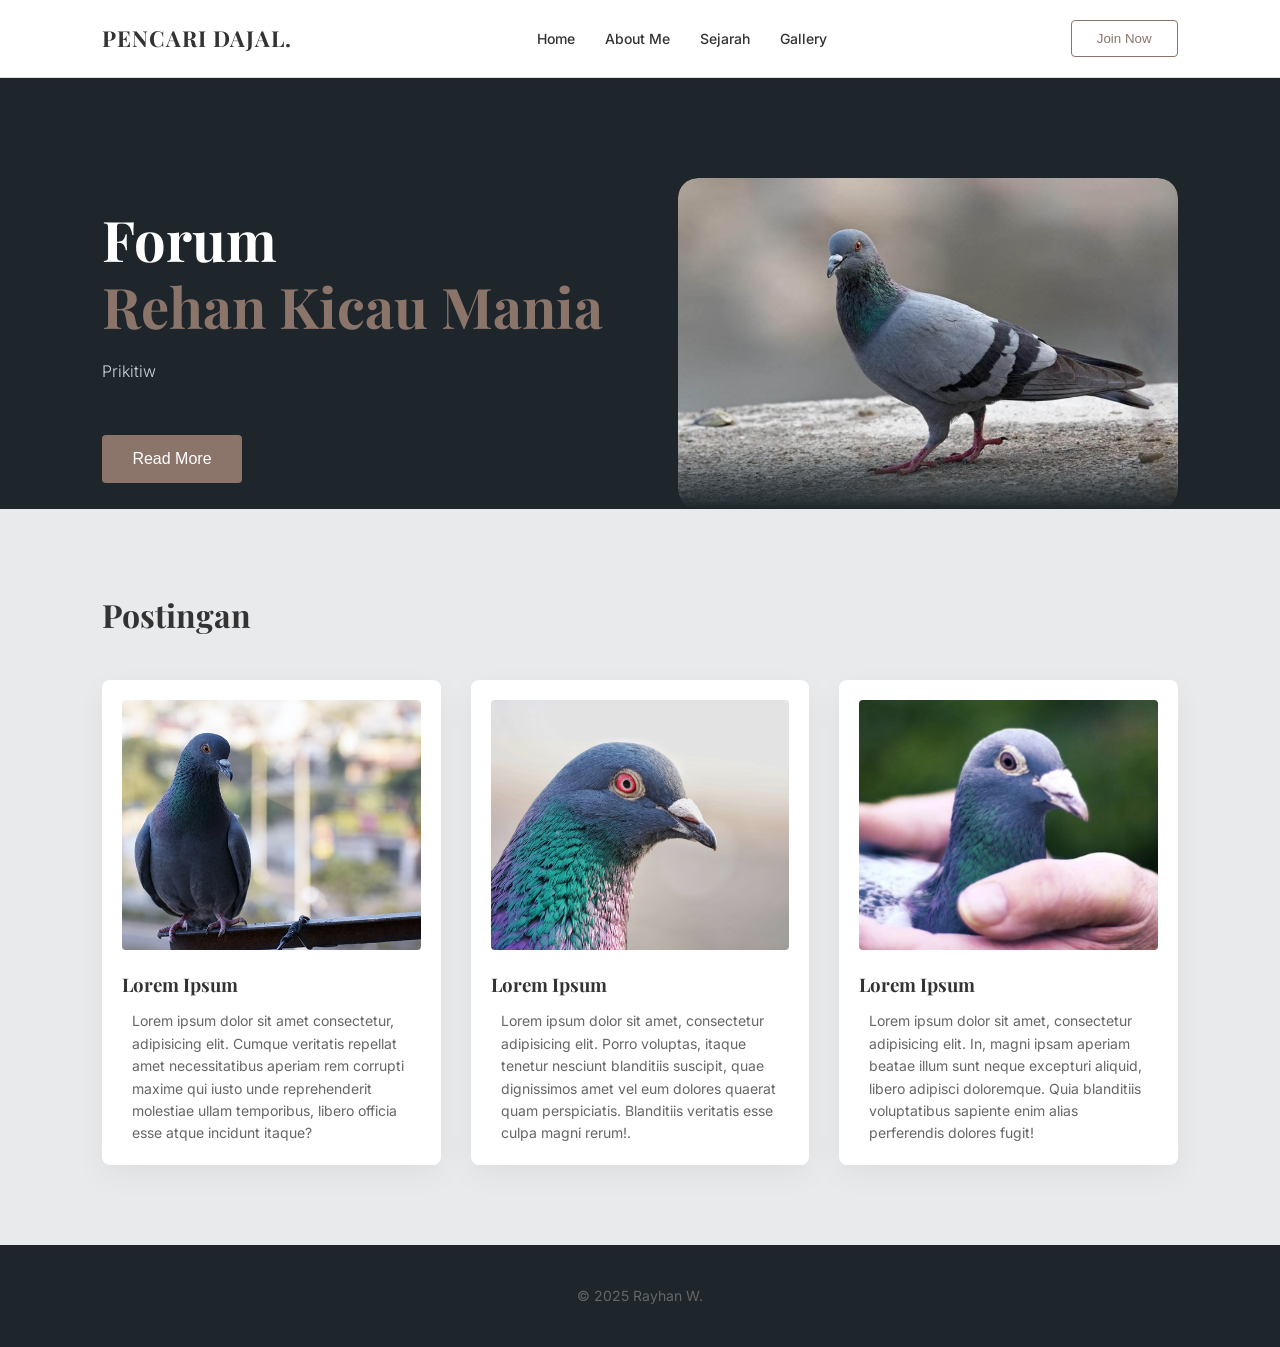
<file: index.html>
<!DOCTYPE html>
<html lang="id">
  <head>
    <meta charset="UTF-8" />
    <meta name="viewport" content="width=device-width, initial-scale=1.0" />
    <title>Rayhan W</title>
    <link rel="stylesheet" href="style.css" />
    <link
      href="https://fonts.googleapis.com/css2?family=Playfair+Display:wght@700&family=Inter:wght@300;400;600&display=swap"
      rel="stylesheet"
    />
  </head>
  <body>
    <nav class="navbar">
      <div class="logo">PENCARI DAJAL.</div>
      <ul class="nav-links">
        <li><a href="index.html">Home</a></li>
        <li><a href="aboutme.html">About Me</a></li>
        <li><a href="sejarah.html">Sejarah</a></li>
        <li><a href="gallery.html">Gallery</a></li>
      </ul>
      <button class="btn-join">Join Now</button>
    </nav>

    <header class="hero" id="home">
      <div class="hero-container">
        <div class="hero-text">
          <h1>Forum <br /><span>Rehan Kicau Mania</span></h1>
          <p>Prikitiw</p>
          <button class="btn-discover">Read More</button>
        </div>
        <div class="hero-image">
          <img src="images/header.png" alt="Header Image" />
        </div>
      </div>
    </header>

    <section class="services" id="breeds">
      <h2 class="section-title">Postingan</h2>
      <div class="service-grid">
        <div class="card">
          <div
            class="card-img"
            style="background-image: url('images/postimg1.png')"
          ></div>
          <h3>Lorem Ipsum</h3>
          <p>
            Lorem ipsum dolor sit amet consectetur, adipisicing elit. Cumque
            veritatis repellat amet necessitatibus aperiam rem corrupti maxime
            qui iusto unde reprehenderit molestiae ullam temporibus, libero
            officia esse atque incidunt itaque?
          </p>
        </div>
        <div class="card">
          <div
            class="card-img"
            style="background-image: url('images/postimg2.png')"
          ></div>
          <h3>Lorem Ipsum</h3>
          <p>
            Lorem ipsum dolor sit amet, consectetur adipisicing elit. Porro
            voluptas, itaque tenetur nesciunt blanditiis suscipit, quae
            dignissimos amet vel eum dolores quaerat quam perspiciatis.
            Blanditiis veritatis esse culpa magni rerum!.
          </p>
        </div>
        <div class="card">
          <div
            class="card-img"
            style="background-image: url('images/postimg3.png')"
          ></div>
          <h3>Lorem Ipsum</h3>
          <p>
            Lorem ipsum dolor sit amet, consectetur adipisicing elit. In, magni
            ipsam aperiam beatae illum sunt neque excepturi aliquid, libero
            adipisci doloremque. Quia blanditiis voluptatibus sapiente enim
            alias perferendis dolores fugit!
          </p>
        </div>
      </div>
    </section>

    <footer
      style="
        padding: 40px 8%;
        text-align: center;
        background: #1e262b;
        color: #666;
        font-size: 14px;
      "
    >
      <p>&copy; 2025 Rayhan W.</p>
    </footer>

    <script src="script.js"></script>
  </body>
</html>
</file>
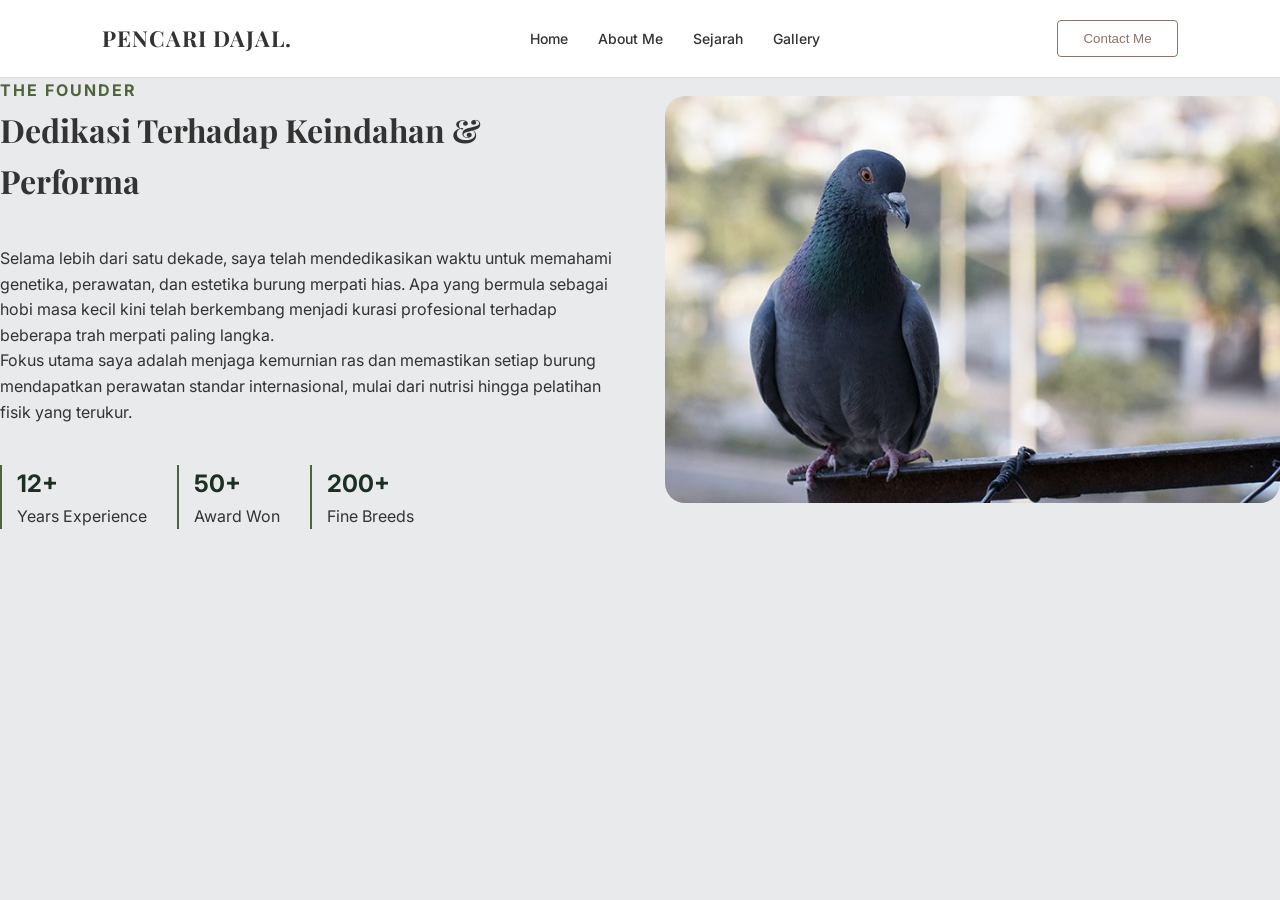
<file: aboutme.html>
<!DOCTYPE html>
<html lang="id">
  <head>
    <meta charset="UTF-8" />
    <meta name="viewport" content="width=device-width, initial-scale=1.0" />
    <title>About Me - Rayhan W</title>
    <link rel="stylesheet" href="style.css" />
    <link
      href="https://fonts.googleapis.com/css2?family=Playfair+Display:wght@700&family=Inter:wght@300;400&display=swap"
      rel="stylesheet"
    />
  </head>
  <body>
    <nav class="navbar">
      <div class="logo">PENCARI DAJAL.</div>
      <ul class="nav-links">
        <li><a href="index.html">Home</a></li>
        <li><a href="aboutme.html">About Me</a></li>
        <li><a href="sejarah.html">Sejarah</a></li>
        <li><a href="gallery.html">Gallery</a></li>
      </ul>
      <button class="btn-join">Contact Me</button>
    </nav>

    <section class="about-page">
      <div class="about-grid">
        <div class="about-text">
          <h4 style="color: #4f633c; letter-spacing: 2px">THE FOUNDER</h4>
          <h1 class="section-title">Dedikasi Terhadap Keindahan & Performa</h1>
          <p>
            Selama lebih dari satu dekade, saya telah mendedikasikan waktu untuk
            memahami genetika, perawatan, dan estetika burung merpati hias. Apa
            yang bermula sebagai hobi masa kecil kini telah berkembang menjadi
            kurasi profesional terhadap beberapa trah merpati paling langka.
          </p>
          <p>
            Fokus utama saya adalah menjaga kemurnian ras dan memastikan setiap
            burung mendapatkan perawatan standar internasional, mulai dari
            nutrisi hingga pelatihan fisik yang terukur.
          </p>
          <div class="stats">
            <div class="stat-item">
              <strong>12+</strong><br />Years Experience
            </div>
            <div class="stat-item"><strong>50+</strong><br />Award Won</div>
            <div class="stat-item"><strong>200+</strong><br />Fine Breeds</div>
          </div>
        </div>
        <div class="about-image">
          <img
            src="images/postimg1.png"
            style="width: 100%; border-radius: 20px; filter: grayscale(20%)"
            alt="Profile"
          />
        </div>
      </div>
    </section>
  </body>
</html>
</file>
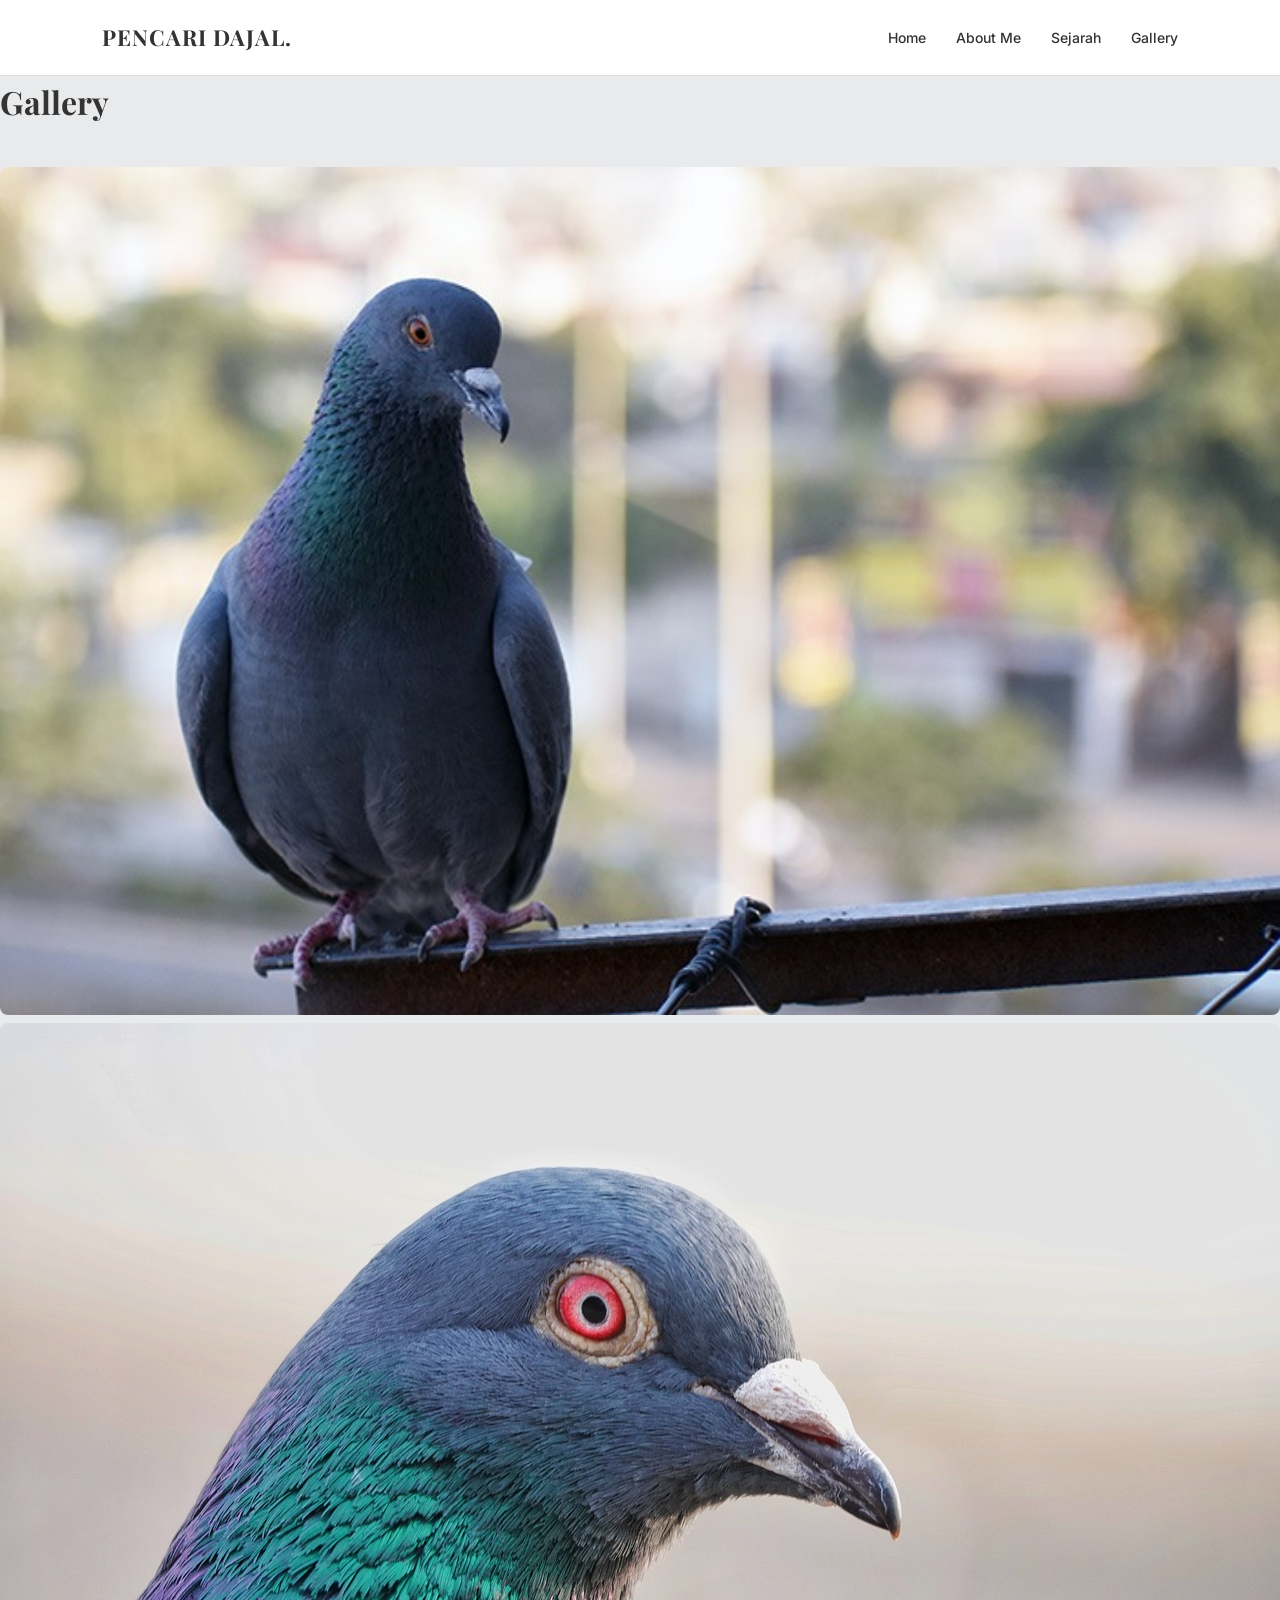
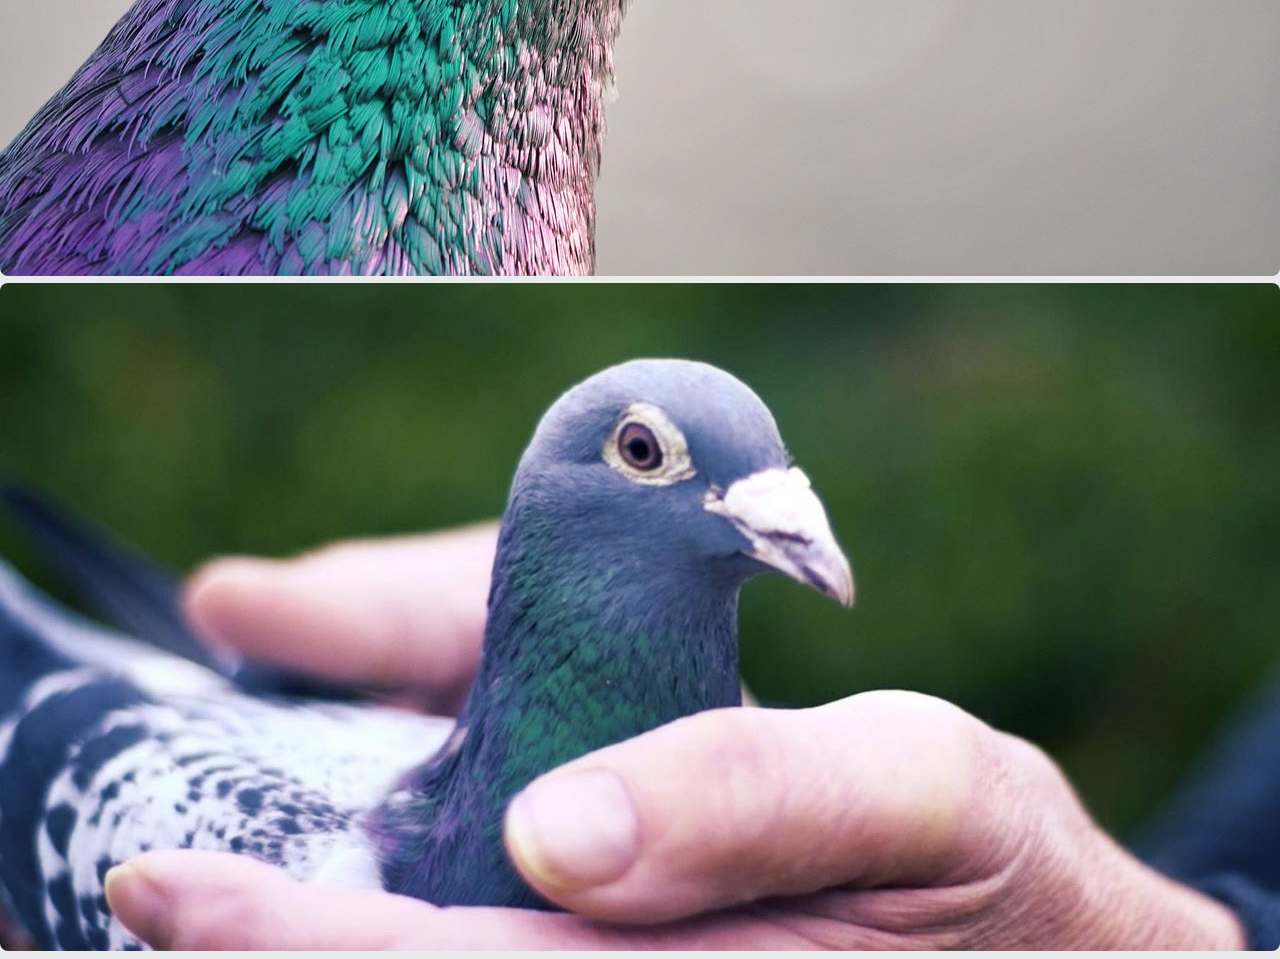
<file: gallery.html>
<!DOCTYPE html>
<html lang="id">
  <head>
    <meta charset="UTF-8" />
    <meta name="viewport" content="width=device-width, initial-scale=1.0" />
    <title>Gallery - Rayhan W</title>
    <link rel="stylesheet" href="style.css" />
    <link
      href="https://fonts.googleapis.com/css2?family=Playfair+Display:wght@700&family=Inter:wght@400&display=swap"
      rel="stylesheet"
    />
  </head>
  <body>
    <nav class="navbar">
      <div class="logo">PENCARI DAJAL.</div>
      <ul class="nav-links">
        <li><a href="index.html">Home</a></li>
        <li><a href="aboutme.html">About Me</a></li>
        <li><a href="sejarah.html">Sejarah</a></li>
        <li><a href="gallery.html">Gallery</a></li>
      </ul>
    </nav>

    <section class="gallery-section">
      <h2 class="section-title">Gallery</h2>
      <div class="gallery-grid">
        <img src="images/postimg1.png" class="gallery-img" alt="Pigeon 1" />
        <img src="images/postimg2.png" class="gallery-img" alt="Pigeon 2" />
        <img src="images/postimg3.png" class="gallery-img" alt="Pigeon 3" />
      </div>
    </section>

    <div id="imageModal" class="modal">
      <span class="close">&times;</span>
      <img class="modal-content" id="imgFull" />
    </div>

    <script src="script.js"></script>
  </body>
</html>
</file>
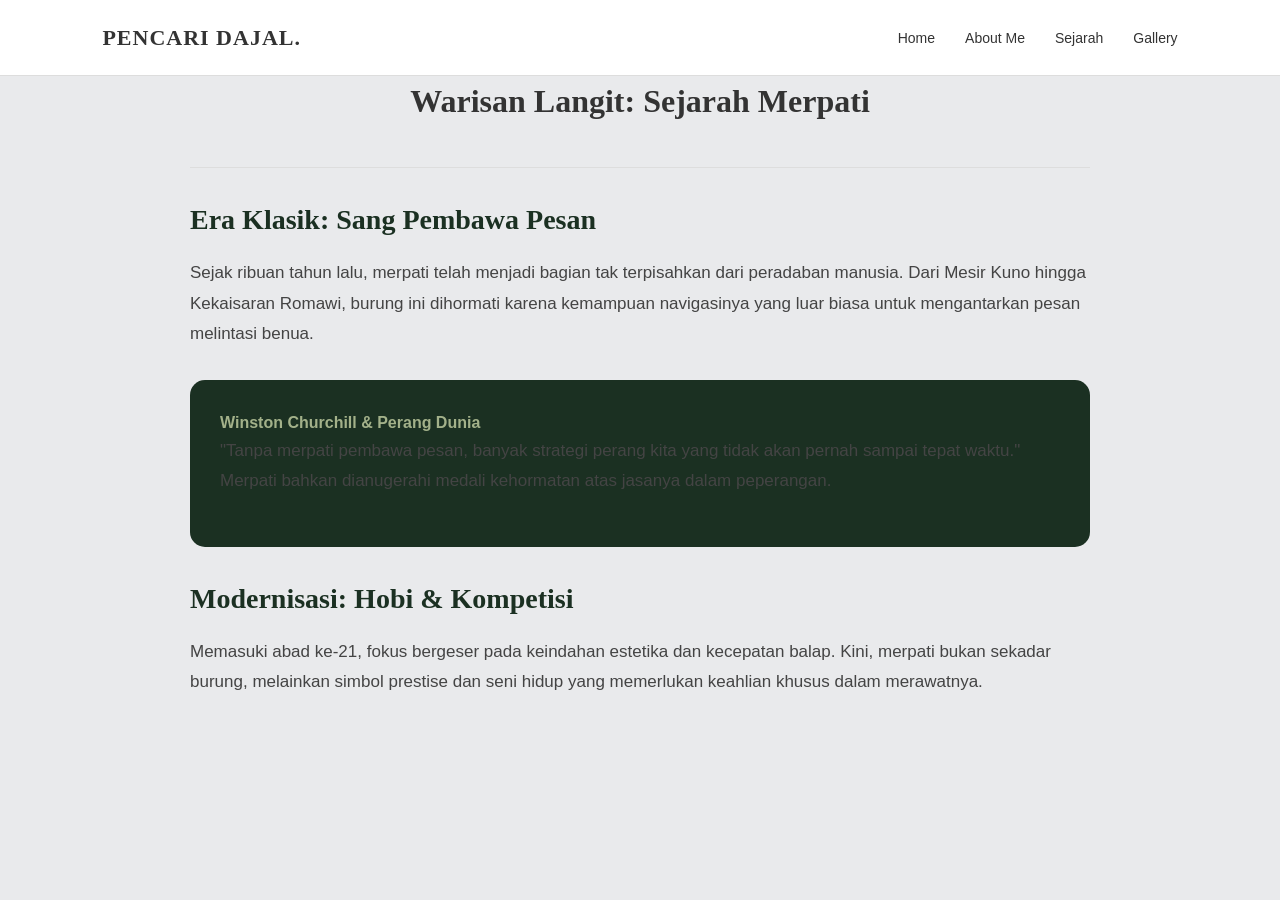
<file: sejarah.html>
<!DOCTYPE html>
<html lang="id">
  <head>
    <meta charset="UTF-8" />
    <meta name="viewport" content="width=device-width, initial-scale=1.0" />
    <title>Sejarah - Rayhan W</title>
    <link rel="stylesheet" href="style.css" />
  </head>
  <body>
    <nav class="navbar">
      <div class="logo">PENCARI DAJAL.</div>
      <ul class="nav-links">
        <li><a href="index.html">Home</a></li>
        <li><a href="aboutme.html">About Me</a></li>
        <li><a href="sejarah.html">Sejarah</a></li>
        <li><a href="gallery.html">Gallery</a></li>
      </ul>
    </nav>

    <section class="history-page" style="max-width: 900px; margin: auto">
      <h1 class="section-title" style="text-align: center">
        Warisan Langit: Sejarah Merpati
      </h1>
      <hr style="margin: 20px 0; border: 0; border-top: 1px solid #ddd" />

      <article class="history-content">
        <h3>Era Klasik: Sang Pembawa Pesan</h3>
        <p>
          Sejak ribuan tahun lalu, merpati telah menjadi bagian tak terpisahkan
          dari peradaban manusia. Dari Mesir Kuno hingga Kekaisaran Romawi,
          burung ini dihormati karena kemampuan navigasinya yang luar biasa
          untuk mengantarkan pesan melintasi benua.
        </p>

        <div
          style="
            background: #1b3022;
            color: white;
            padding: 30px;
            border-radius: 15px;
            margin: 30px 0;
          "
        >
          <h4 style="color: #a3b18a">Winston Churchill & Perang Dunia</h4>
          <p>
            "Tanpa merpati pembawa pesan, banyak strategi perang kita yang tidak
            akan pernah sampai tepat waktu." Merpati bahkan dianugerahi medali
            kehormatan atas jasanya dalam peperangan.
          </p>
        </div>

        <h3>Modernisasi: Hobi & Kompetisi</h3>
        <p>
          Memasuki abad ke-21, fokus bergeser pada keindahan estetika dan
          kecepatan balap. Kini, merpati bukan sekadar burung, melainkan simbol
          prestise dan seni hidup yang memerlukan keahlian khusus dalam
          merawatnya.
        </p>
      </article>
    </section>
  </body>
</html>
</file>
<file: style.css>
:root {
  --dark-bg: #1e262b;
  --light-bg: #e9eaec;
  --text-dark: #333;
  --accent-color: #8b746a; /* Warna cokelat lembut dari paruh/bulu */
  --white: #ffffff;
}

* {
  margin: 0;
  padding: 0;
  box-sizing: border-box;
}

body {
  font-family: "Inter", sans-serif;
  background-color: var(--light-bg);
  color: var(--text-dark);
  line-height: 1.6;
}

/* Navbar */
.navbar {
  display: flex;
  justify-content: space-between;
  align-items: center;
  padding: 20px 8%;
  background: var(--white);
  border-bottom: 1px solid #ddd;
}

.logo {
  font-family: "Playfair Display", serif;
  font-size: 22px;
  font-weight: bold;
  letter-spacing: 1px;
}

.nav-links {
  display: flex;
  list-style: none;
  gap: 30px;
}

.nav-links a {
  text-decoration: none;
  color: var(--text-dark);
  font-size: 14px;
  font-weight: 500;
}

.btn-join {
  padding: 10px 25px;
  border: 1px solid var(--accent-color);
  background: transparent;
  color: var(--accent-color);
  border-radius: 4px;
  cursor: pointer;
  transition: 0.3s;
}

.btn-join:hover {
  background: var(--accent-color);
  color: white;
}

/* Hero Section */
.hero {
  background-color: var(--dark-bg);
  color: white;
  padding: 100px 8% 0 8%;
  overflow: hidden;
}

.hero-container {
  display: flex;
  align-items: center;
  justify-content: space-between;
}

.hero-text {
  flex: 1;
}

.hero-text h1 {
  font-family: "Playfair Display", serif;
  font-size: 56px;
  line-height: 1.2;
  margin-bottom: 20px;
}

.hero-text span {
  color: var(--accent-color);
}

.btn-discover {
  background: var(--accent-color);
  color: white;
  border: none;
  padding: 15px 30px;
  font-size: 16px;
  cursor: pointer;
  margin-top: 20px;
  border-radius: 4px;
}

.hero-image {
  flex: 1;
  display: flex;
  justify-content: flex-end;
}

.hero-image img {
  width: 90%;
  mask-image: linear-gradient(to bottom, black 80%, transparent 100%);
  -webkit-mask-image: linear-gradient(to bottom, black 80%, transparent 100%);
}

/* Services */
.services {
  padding: 80px 8%;
}

.section-title {
  font-family: "Playfair Display", serif;
  font-size: 32px;
  margin-bottom: 40px;
}

.service-grid {
  display: grid;
  grid-template-columns: repeat(auto-fit, minmax(300px, 1fr));
  gap: 30px;
}

.card {
  background: white;
  padding: 20px;
  border-radius: 8px;
  box-shadow: 0 10px 30px rgba(0, 0, 0, 0.05);
  transition: 0.3s;
}

.card:hover {
  transform: translateY(-10px);
}

.card-img {
  height: 250px;
  background-size: cover;
  background-position: center;
  margin-bottom: 20px;
  border-radius: 4px;
}

.card h3 {
  font-family: "Playfair Display", serif;
  margin-bottom: 10px;
}

/* Pastikan kode ini ada di style.css Anda */
.hero-image img {
  width: 100%;
  max-width: 500px; /* Membatasi ukuran agar tidak terlalu besar */
  height: auto;
  border-radius: 20px; /* Memberi lengkungan halus */
  box-shadow: 0 20px 40px rgba(0, 0, 0, 0.3); /* Memberi efek bayangan premium */
  object-fit: cover;
}

.card p {
  font-size: 14px;
  color: #666;
  margin-top: 10px;
  /* Menjaga teks tidak terlalu mepet ke pinggir */
  padding: 0 10px;
}

.hero-text p {
  max-width: 500px;
  margin-bottom: 30px;
  font-weight: 300;
  color: #cbd5e0; /* Warna abu-abu terang agar elegan di atas gelap */
}

/* Styling Modal */
.modal {
  display: none;
  position: fixed;
  z-index: 1000;
  padding-top: 100px;
  left: 0;
  top: 0;
  width: 100%;
  height: 100%;
  background-color: rgba(0, 0, 0, 0.9);
}

.modal-content {
  margin: auto;
  display: block;
  width: 80%;
  max-width: 700px;
  border-radius: 10px;
}

.close {
  position: absolute;
  top: 50px;
  right: 50px;
  color: #fff;
  font-size: 40px;
  font-weight: bold;
  cursor: pointer;
}

.gallery-img {
  width: 100%;
  cursor: pointer;
  transition: 0.3s;
  border-radius: 8px;
}

/* About Page Stats */
.about-grid {
  display: grid;
  grid-template-columns: 1fr 1fr;
  gap: 50px;
  align-items: center;
}

.stats {
  display: flex;
  gap: 30px;
  margin-top: 40px;
}

.stat-item {
  border-left: 2px solid #4f633c;
  padding-left: 15px;
}

.stat-item strong {
  font-size: 24px;
  color: #1b3022;
}

/* History Page Styling */
.history-content h3 {
  font-family: "Playfair Display", serif;
  font-size: 28px;
  margin: 30px 0 15px;
  color: #1b3022;
}

.history-content p {
  font-size: 17px;
  color: #444;
  line-height: 1.8;
  margin-bottom: 20px;
}
</file>
